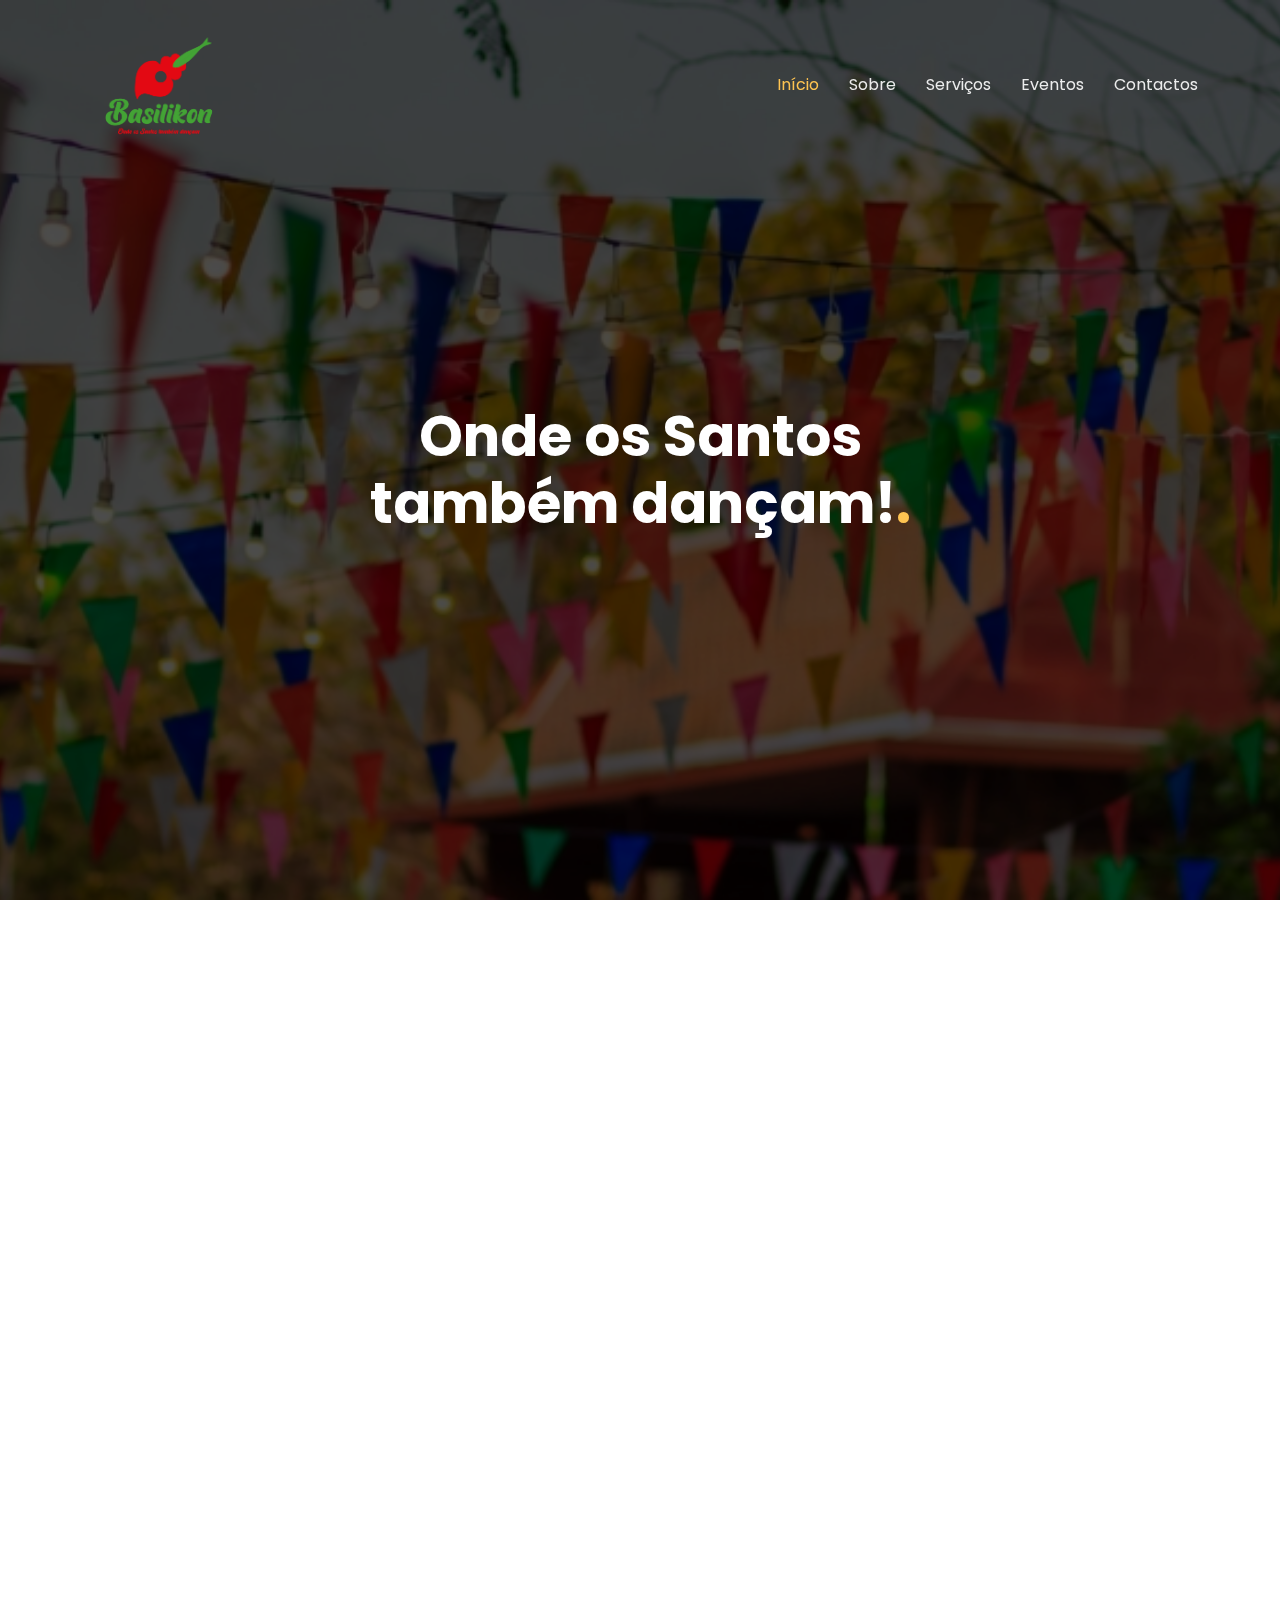
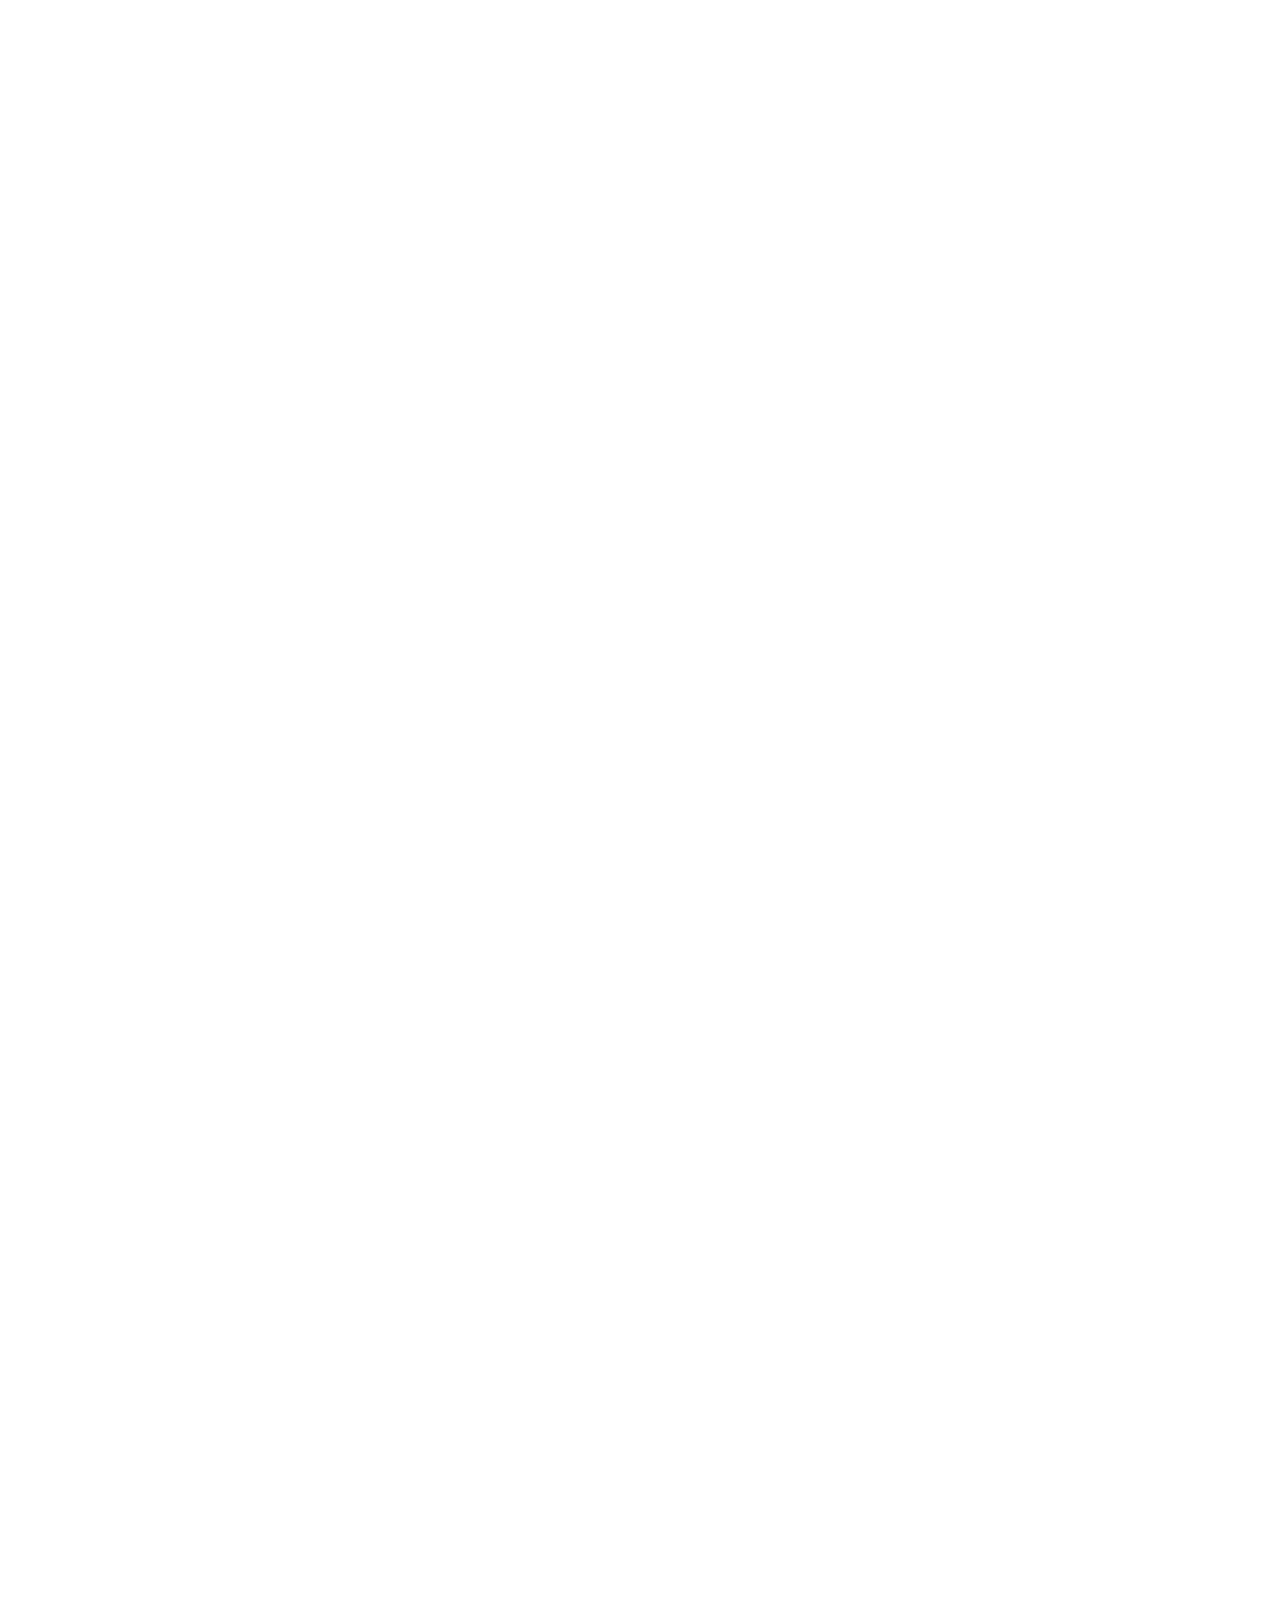
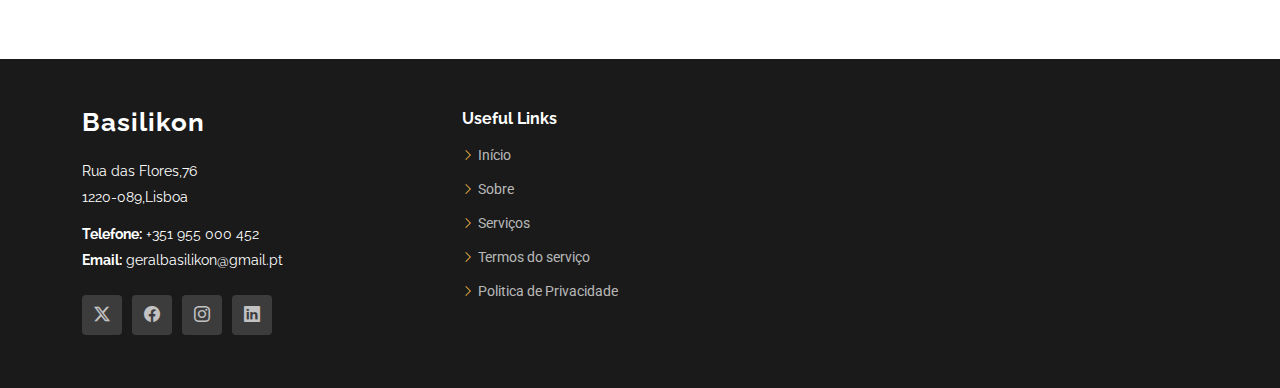
<file: index.html>
<!DOCTYPE html>
<html lang="en">

<head>
  <meta charset="utf-8">
  <meta content="width=device-width, initial-scale=1.0" name="viewport">
  <title>Index - Gp Bootstrap Template</title>
  <meta content="" name="description">
  <meta content="" name="keywords">

  <!-- Favicons -->
  <link href="assets/img/favicon.png" rel="icon">
  <link href="assets/img/apple-touch-icon.png" rel="apple-touch-icon">

  <!-- Fonts -->
  <link href="https://fonts.googleapis.com" rel="preconnect">
  <link href="https://fonts.gstatic.com" rel="preconnect" crossorigin>
  <link href="https://fonts.googleapis.com/css2?family=Roboto:ital,wght@0,100;0,300;0,400;0,500;0,700;0,900;1,100;1,300;1,400;1,500;1,700;1,900&family=Poppins:ital,wght@0,100;0,200;0,300;0,400;0,500;0,600;0,700;0,800;0,900;1,100;1,200;1,300;1,400;1,500;1,600;1,700;1,800;1,900&family=Raleway:ital,wght@0,100;0,200;0,300;0,400;0,500;0,600;0,700;0,800;0,900;1,100;1,200;1,300;1,400;1,500;1,600;1,700;1,800;1,900&display=swap" rel="stylesheet">

  <!-- Vendor CSS Files -->
  <link href="assets/vendor/bootstrap/css/bootstrap.min.css" rel="stylesheet">
  <link href="assets/vendor/bootstrap-icons/bootstrap-icons.css" rel="stylesheet">
  <link href="assets/vendor/aos/aos.css" rel="stylesheet">
  <link href="assets/vendor/swiper/swiper-bundle.min.css" rel="stylesheet">
  <link href="assets/vendor/glightbox/css/glightbox.min.css" rel="stylesheet">

  <!-- Main CSS File -->
  <link href="assets/css/main.css" rel="stylesheet">

  <!-- =======================================================
  * Template Name: Gp
  * Template URL: https://bootstrapmade.com/gp-free-multipurpose-html-bootstrap-template/
  * Updated: Jun 02 2024 with Bootstrap v5.3.3
  * Author: BootstrapMade.com
  * License: https://bootstrapmade.com/license/
  ======================================================== -->
</head>

<body class="index-page">

  <header id="header" class="header d-flex align-items-center fixed-top">
    <div class="container-fluid container-xl position-relative d-flex align-items-center justify-content-between">

      <a href="index.html" class="logo d-flex align-items-center me-auto me-lg-0">
        <!-- Uncomment the line below if you also wish to use an image logo -->
        <!-- <img src="assets/img/logo.png" alt=""> -->
        <img src="assets/img/logobasi.png">
      </a>

      <nav id="navmenu" class="navmenu">
        <ul>
          <li><a href="#hero" class="">Início<br></a></li>
          <li><a href="#about">Sobre</a></li>
          <li><a href="#services">Serviços</a></li>
          <li><a href="#events">Eventos</a></li>
          <li><a href="#contact">Contactos</a></li>
        </ul>
        <i class="mobile-nav-toggle d-xl-none bi bi-list"></i>
      </nav>

      

    </div>
  </header>

  <main class="main">

    <!-- Hero Section -->
    <section id="hero" class="hero section">

      <img src="assets/img/imageminicio.jpg" alt="" data-aos="fade-in">

      <div class="container">

        <div class="row justify-content-center text-center" data-aos="fade-up" data-aos-delay="100">
          <div class="col-xl-6 col-lg-8">
            <h2>Onde os Santos também dançam!<span>.</span></h2>
          </div>
        </div>

    

    </section><!-- /Hero Section -->

    <!-- About Section -->
    <section id="about" class="about section">

      <div class="container" data-aos="fade-up" data-aos-delay="100">

        <div class="row gy-4">
          <div class="col-lg-6 order-1 order-lg-2">
            <img style="width: 500px !important" src="assets/img/populares.jpg" alt="">
          </div>
          <div class="col-lg-6 order-2 order-lg-1 content">
            <h3>Sobre Basilikon</h3>
            <p class="fst-italic">
             Bem-vindo à Basilikon, a sua parceira ideal para celebrar os Santos Populares com alegria, tradição e autenticidade. Somos uma empresa dedicada à organização e realização de eventos que capturam a essência e o espírito vibrante das festas populares que enchem de vida as ruas e praças de Portugal.
            </p>
            <ul>
              <li><i class="bi bi-check2-all"></i> <span>Profissionais Experientes</span></li>
              <li><i class="bi bi-check2-all"></i> <span>Especialistas em Eventos</span></li>
              <li><i class="bi bi-check2-all"></i> <span>Amantes da Tradição</span></li>
            </ul>
            <p>
              Aqui na Basilikon, celebramos as tradições com paixão e compromisso. Venha viver a magia dos Santos Populares connosco!
            </p>
          </div>
        </div>

      </div>

    </section><!-- /About Section -->
          </div>
        </div>

      </div>

    </section><!-- /Features Section -->

    <!-- Services Section -->
    <section id="services" class="services section">

      <!-- Section Title -->
      <div class="container section-title" data-aos="fade-up">
        <h2>Serviços</h2>
        <p>ver os nossos serviços</p>
      </div><!-- End Section Title -->

      <div class="container">

        <div class="row gy-4">

          <div class="col-lg-4 col-md-6" data-aos="fade-up" data-aos-delay="100">
            <div class="service-item position-relative">
              <div class="icon">
                <img style="width: 140px !important" src="assets/img/dance.png" alt="">
              </div>
              <a href="service-details.html" class="stretched-link">
                <h3>Marcha</h3>
              </a>
              <p>Marcha
Desfile Temático: Participe de um desfile encantador, organizado com a participação dos alunos da EPCI.
Trajes Especiais: Os participantes estarão vestidos conforme temas específicos, garantindo uma apresentação harmoniosa e festiva que celebra a diversidade e a criatividade.</p>
            </div>
          </div><!-- End Service Item -->

          <div class="col-lg-4 col-md-6" data-aos="fade-up" data-aos-delay="200">
            <div class="service-item position-relative">
              <div class="icon">
                <img style="width: 100px !important" src="assets/img/sound.png" alt="">
              </div>
              <a href="service-details.html" class="stretched-link">
                <h3>Música</h3>
              </a>
              <p>Programação Musical: A festa será animada por um DJ no pátio principal, garantindo uma trilha sonora envolvente.
Seleção Variada: A música será cuidadosamente escolhida para refletir o tema dos santos populares, incentivando a dança e promovendo a interação social entre os participantes.</p>
            </div>
          </div><!-- End Service Item -->

          <div class="col-lg-4 col-md-6" data-aos="fade-up" data-aos-delay="300">
            <div class="service-item position-relative">
              <div class="icon">
                <img style="width: 90px !important" src="assets/img/food.png" alt="">
              </div>
              <a href="service-details.html" class="stretched-link">
                <h3>Alimentação</h3>
              </a>
              <p>Diversidade de Opções: Desfrute de uma ampla variedade de alimentos e bebidas oferecidos em salas temáticas.
Experiência Gastronômica: Cada sala será decorada e ambientada com um tema específico, proporcionando uma experiência gastronômica única e rica em sabores</p>
            </div>
          </div><!-- End Service Item -->

    </section><!-- /Services Section -->

          <!-- Events Section -->
    <section id="events" class="events section">

      <div class="container" data-aos="fade-up" data-aos-delay="100">

        <div class="row gy-4">
          <div class="col-lg-6 order-1 order-lg-2">
            <img style="width: 300px !important" src="assets/img/eventosite.jpg" alt="">
          </div>
          <div class="col-lg-6 order-2 order-lg-1 content">
            <h3>Eventos a decorrer</h3>
            <p class="fst-italic">
Evento organizado pela Basilikón em parceria com a Escola Profissional de Comunicação e Imagem.
O evento será dividido em várias áreas temáticas, cada uma dedicada a diferentes tipos de
comida e bebida, e contará com várias atividades, incluindo música ao vivo e uma marcha. 
              Os alunos da EPCI poderão inscrever-se na app Basilikon para participar nas marchas!
              
            O evento vai decorrer dia 11 e 12 de junho na EPCI. 
              Contamos contigo! 
            </p>
          
          </div>
        </div>

      </div>

    </section><!-- /events Section -->
          </div>
        </div>

      </div>

    </section><!-- /Features Section -->

   <!-- Contact Section -->
    <section id="contact" class="contact section">

      <!-- Section Title -->
      <div class="container section-title" data-aos="fade-up">
        <h2>Contacto</h2>
        <p>Contacte-nos</p>
      </div><!-- End Section Title -->

      <div class="container" data-aos="fade-up" data-aos-delay="100">

        <div class="row gy-4">

          <div class="col-lg-4">
            <div class="info-item d-flex" data-aos="fade-up" data-aos-delay="300">
              <i class="bi bi-geo-alt flex-shrink-0"></i>
              <div>
                <h3>Morada</h3>
                <p>Rua das Flores,76
1220-089,Lisboa</p>
              </div>
            </div><!-- End Info Item -->

            <div class="info-item d-flex" data-aos="fade-up" data-aos-delay="400">
              <i class="bi bi-telephone flex-shrink-0"></i>
              <div>
                <h3>Contacto</h3>
                <p>+351 955 000 452</p>
              </div>
            </div><!-- End Info Item -->

            <div class="info-item d-flex" data-aos="fade-up" data-aos-delay="500">
              <i class="bi bi-envelope flex-shrink-0"></i>
              <div>
                <h3>Email</h3>
                <p>geralbasilikon@gmail.pt</p>
              </div>
            </div><!-- End Info Item -->

          </div>

          <div class="col-lg-8">
            <form action="forms/contact.php" method="post" class="php-email-form" data-aos="fade-up" data-aos-delay="200">
              <div class="row gy-4">

                <div class="col-md-6">
                  <input type="text" name="name" class="form-control" placeholder="Nome" required="">
                </div>

                <div class="col-md-6 ">
                  <input type="email" class="form-control" name="email" placeholder="Email" required="">
                </div>

                <div class="col-md-12">
                  <input type="text" class="form-control" name="subject" placeholder="Assunto" required="">
                </div>

                <div class="col-md-12">
                  <textarea class="form-control" name="message" rows="6" placeholder="Mensagem" required=""></textarea>
                </div>

                <div class="col-md-12 text-center">
                  <div class="loading">Loading</div>
                  <div class="error-message"></div>
                  <div class="sent-message">A tua mensagem foi enviada. Obrigado!</div>

                  <button type="submit">Enviar mensagem</button>
                </div>

              </div>
            </form>
          </div><!-- End Contact Form -->

        </div>

      </div>

    </section><!-- /Contact Section -->

  </main>

  <footer id="footer" class="footer">

    <div class="footer-top">
      <div class="container">
        <div class="row gy-4">
          <div class="col-lg-4 col-md-6 footer-about">
            <a href="index.html" class="logo d-flex align-items-center">
              <span class="sitename">Basilikon</span>
            </a>
            <div class="footer-contact pt-3">
              <p>Rua das Flores,76</p>
              <p>1220-089,Lisboa</p>
              <p class="mt-3"><strong>Telefone:</strong> <span>+351 955 000 452</span></p>
              <p><strong>Email:</strong> <span>geralbasilikon@gmail.pt</span></p>
            </div>
            <div class="social-links d-flex mt-4">
              <a href=""><i class="bi bi-twitter-x"></i></a>
              <a href=""><i class="bi bi-facebook"></i></a>
              <a href=""><i class="bi bi-instagram"></i></a>
              <a href=""><i class="bi bi-linkedin"></i></a>
            </div>
          </div>

          <div class="col-lg-2 col-md-3 footer-links">
            <h4>Useful Links</h4>
            <ul>
              <li><i class="bi bi-chevron-right"></i> <a href="#"> Início</a></li>
              <li><i class="bi bi-chevron-right"></i> <a href="#"> Sobre</a></li>
              <li><i class="bi bi-chevron-right"></i> <a href="#"> Serviços</a></li>
              <li><i class="bi bi-chevron-right"></i> <a href="#"> Termos do serviço</a></li>
              <li><i class="bi bi-chevron-right"></i> <a href="#"> Politica de Privacidade</a></li>
            </ul>
          </div>

        </div>
      </div>
    </div>

  </footer>

  <!-- Scroll Top -->
  <a href="#" id="scroll-top" class="scroll-top d-flex align-items-center justify-content-center"><i class="bi bi-arrow-up-short"></i></a>

  <!-- Preloader -->
  <div id="preloader"></div>

  <!-- Vendor JS Files -->
  <script src="assets/vendor/bootstrap/js/bootstrap.bundle.min.js"></script>
  <script src="assets/vendor/php-email-form/validate.js"></script>
  <script src="assets/vendor/aos/aos.js"></script>
  <script src="assets/vendor/swiper/swiper-bundle.min.js"></script>
  <script src="assets/vendor/glightbox/js/glightbox.min.js"></script>
  <script src="assets/vendor/imagesloaded/imagesloaded.pkgd.min.js"></script>
  <script src="assets/vendor/isotope-layout/isotope.pkgd.min.js"></script>
  <script src="assets/vendor/purecounter/purecounter_vanilla.js"></script>

  <!-- Main JS File -->
  <script src="assets/js/main.js"></script>

</body>

</html>
</file>
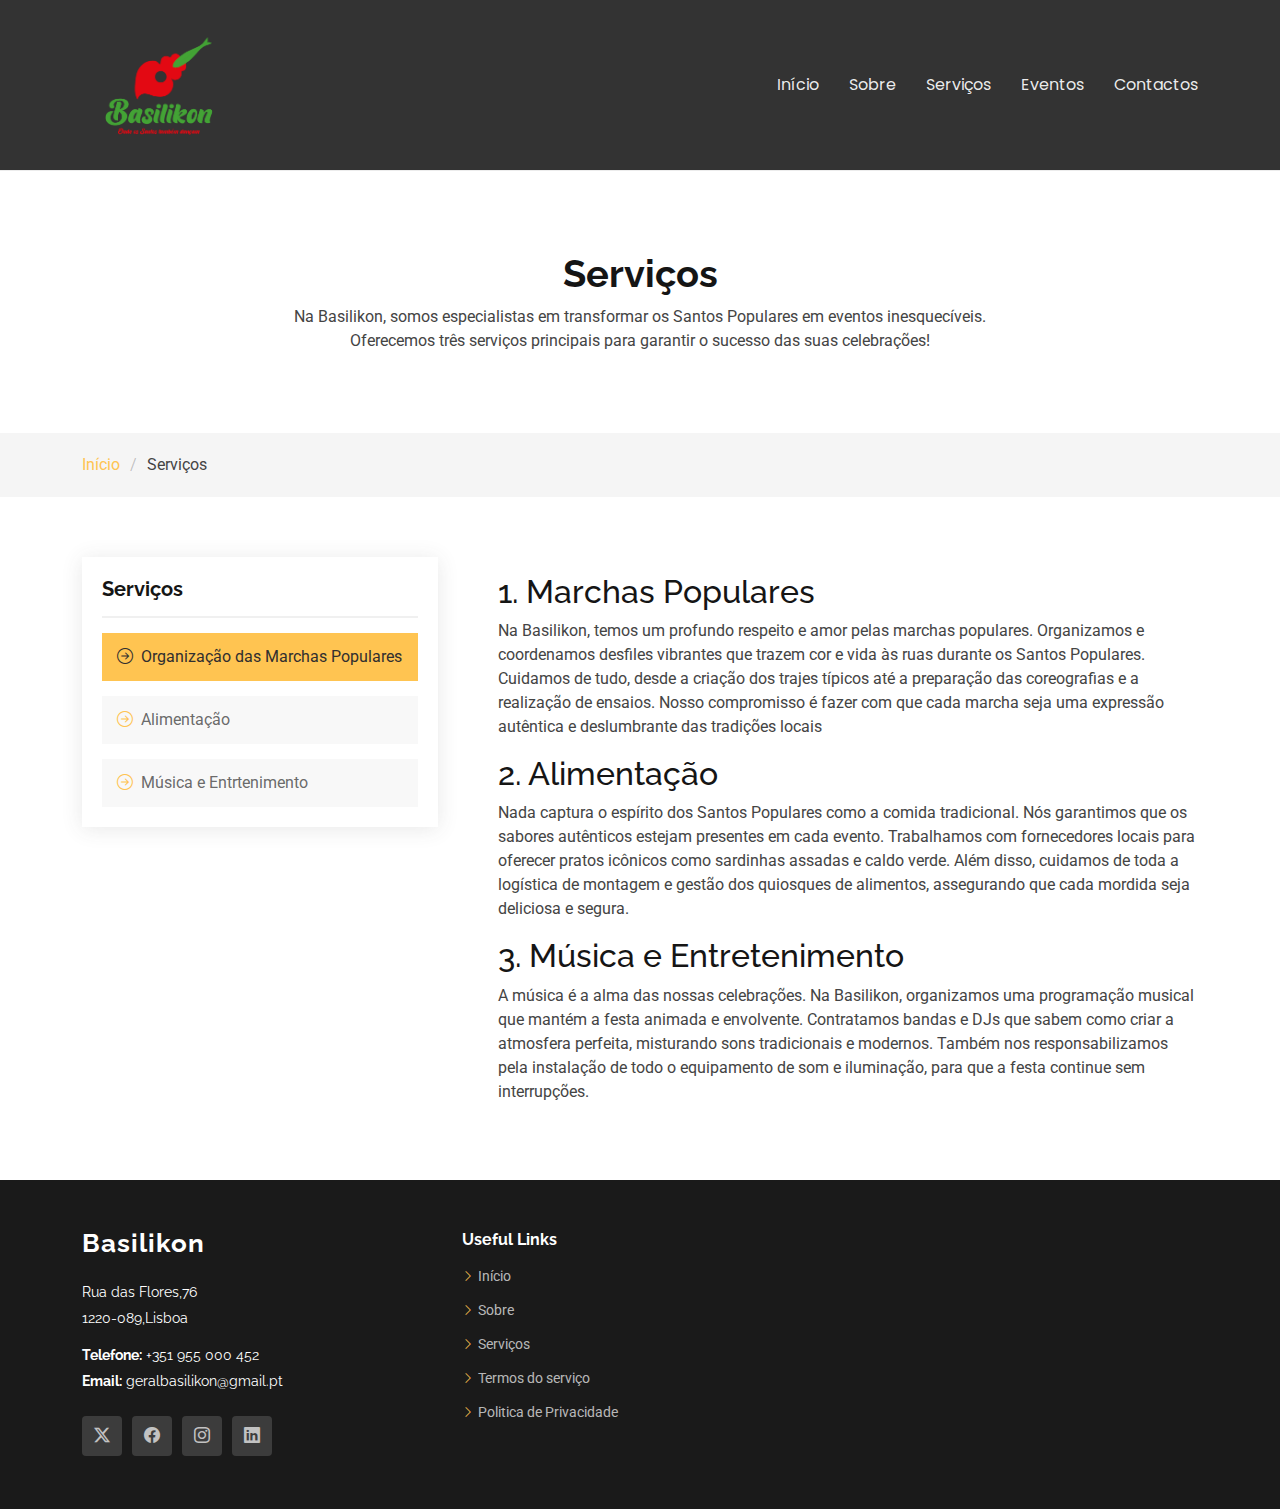
<file: service-details.html>
<!DOCTYPE html>
<html lang="en">

<head>
  <meta charset="utf-8">
  <meta content="width=device-width, initial-scale=1.0" name="viewport">
  <title>Service Details - Gp Bootstrap Template</title>
  <meta content="" name="description">
  <meta content="" name="keywords">

  <!-- Favicons -->
  <link href="assets/img/favicon.png" rel="icon">
  <link href="assets/img/apple-touch-icon.png" rel="apple-touch-icon">

  <!-- Fonts -->
  <link href="https://fonts.googleapis.com" rel="preconnect">
  <link href="https://fonts.gstatic.com" rel="preconnect" crossorigin>
  <link href="https://fonts.googleapis.com/css2?family=Roboto:ital,wght@0,100;0,300;0,400;0,500;0,700;0,900;1,100;1,300;1,400;1,500;1,700;1,900&family=Poppins:ital,wght@0,100;0,200;0,300;0,400;0,500;0,600;0,700;0,800;0,900;1,100;1,200;1,300;1,400;1,500;1,600;1,700;1,800;1,900&family=Raleway:ital,wght@0,100;0,200;0,300;0,400;0,500;0,600;0,700;0,800;0,900;1,100;1,200;1,300;1,400;1,500;1,600;1,700;1,800;1,900&display=swap" rel="stylesheet">

  <!-- Vendor CSS Files -->
  <link href="assets/vendor/bootstrap/css/bootstrap.min.css" rel="stylesheet">
  <link href="assets/vendor/bootstrap-icons/bootstrap-icons.css" rel="stylesheet">
  <link href="assets/vendor/aos/aos.css" rel="stylesheet">
  <link href="assets/vendor/swiper/swiper-bundle.min.css" rel="stylesheet">
  <link href="assets/vendor/glightbox/css/glightbox.min.css" rel="stylesheet">

  <!-- Main CSS File -->
  <link href="assets/css/main.css" rel="stylesheet">

  <!-- =======================================================
  * Template Name: Gp
  * Template URL: https://bootstrapmade.com/gp-free-multipurpose-html-bootstrap-template/
  * Updated: Jun 02 2024 with Bootstrap v5.3.3
  * Author: BootstrapMade.com
  * License: https://bootstrapmade.com/license/
  ======================================================== -->
</head>

<body class="service-details-page">

  <header id="header" class="header d-flex align-items-center position-relative">
    <div class="container-fluid container-xl position-relative d-flex align-items-center justify-content-between">

      <a href="index.html" class="logo d-flex align-items-center me-auto me-lg-0">
        <!-- Uncomment the line below if you also wish to use an image logo -->
        <!-- <img src="assets/img/logo.png" alt=""> -->
        <img src="assets/img/logobasi.png">
      </a>

      <nav id="navmenu" class="navmenu">
        <ul>
          <li><a href="index.html#hero">Início<br></a></li>
          <li><a href="index.html#about">Sobre</a></li>
          <li><a href="index.html#services">Serviços</a></li>
	  <li><a href="index.html#events">Eventos</a></li>
          <li><a href="index.html#contact">Contactos</a></li>
        </ul>
        <i class="mobile-nav-toggle d-xl-none bi bi-list"></i>
      </nav>

  

    </div>
  </header>

  <main class="main">

    <!-- Page Title -->
    <div class="page-title" data-aos="fade">
      <div class="heading">
        <div class="container">
          <div class="row d-flex justify-content-center text-center">
            <div class="col-lg-8">
              <h1>Serviços</h1>
              <p class="mb-0">Na Basilikon, somos especialistas em transformar os Santos Populares em eventos inesquecíveis. Oferecemos três serviços principais para garantir o sucesso das suas celebrações!</p>
            </div>
          </div>
        </div>
      </div>
      <nav class="breadcrumbs">
        <div class="container">
          <ol>
            <li><a href="index.html">Início</a></li>
            <li class="current">Serviços</li>
          </ol>
        </div>
      </nav>
    </div><!-- End Page Title -->

    <!-- Service Details Section -->
    <section id="service-details" class="service-details section">

      <div class="container">

        <div class="row gy-5">

          <div class="col-lg-4" data-aos="fade-up" data-aos-delay="100">

            <div class="service-box">
              <h4>Serviços</h4>
              <div class="services-list">
                <a href="#" class="active"><i class="bi bi-arrow-right-circle"></i><span>Organização das Marchas Populares</span></a>
                <a href="#"><i class="bi bi-arrow-right-circle"></i><span>Alimentação</span></a>
                <a href="#"><i class="bi bi-arrow-right-circle"></i><span>Música e Entrtenimento</span></a>
              </div>
            </div><!-- End Services List -->

          </div>

          <div class="col-lg-8 ps-lg-5" data-aos="fade-up" data-aos-delay="200">
            
            <p>
              <h2> 1. Marchas Populares</h2>
Na Basilikon, temos um profundo respeito e amor pelas marchas populares. Organizamos e coordenamos desfiles vibrantes que trazem cor e vida às ruas durante os Santos Populares. Cuidamos de tudo, desde a criação dos trajes típicos até a preparação das coreografias e a realização de ensaios. Nosso compromisso é fazer com que cada marcha seja uma expressão autêntica e deslumbrante das tradições locais</p>

<p> <h2>2. Alimentação</h2>
Nada captura o espírito dos Santos Populares como a comida tradicional. Nós garantimos que os sabores autênticos estejam presentes em cada evento. Trabalhamos com fornecedores locais para oferecer pratos icônicos como sardinhas assadas e caldo verde. Além disso, cuidamos de toda a logística de montagem e gestão dos quiosques de alimentos, assegurando que cada mordida seja deliciosa e segura.</p>

<p> <h2>3. Música e Entretenimento</h2>
A música é a alma das nossas celebrações. Na Basilikon, organizamos uma programação musical que mantém a festa animada e envolvente. Contratamos bandas e DJs que sabem como criar a atmosfera perfeita, misturando sons tradicionais e modernos. Também nos responsabilizamos pela instalação de todo o equipamento de som e iluminação, para que a festa continue sem interrupções.
		  </p>

        </div>

      </div>

    </section><!-- /Service Details Section -->

  </main>

  <footer id="footer" class="footer">

    <div class="footer-top">
      <div class="container">
        <div class="row gy-4">
          <div class="col-lg-4 col-md-6 footer-about">
            <a href="index.html" class="logo d-flex align-items-center">
              <span class="sitename">Basilikon</span>
            </a>
            <div class="footer-contact pt-3">
              <p>Rua das Flores,76</p>
              <p>1220-089,Lisboa</p>
              <p class="mt-3"><strong>Telefone:</strong> <span>+351 955 000 452</span></p>
              <p><strong>Email:</strong> <span>geralbasilikon@gmail.pt</span></p>
            </div>
            <div class="social-links d-flex mt-4">
              <a href=""><i class="bi bi-twitter-x"></i></a>
              <a href=""><i class="bi bi-facebook"></i></a>
              <a href=""><i class="bi bi-instagram"></i></a>
              <a href=""><i class="bi bi-linkedin"></i></a>
            </div>
          </div>

          <div class="col-lg-2 col-md-3 footer-links">
            <h4>Useful Links</h4>
            <ul>
              <li><i class="bi bi-chevron-right"></i> <a href="index.html#home"> Início</a></li>
              <li><i class="bi bi-chevron-right"></i> <a href="index.html#about"> Sobre</a></li>
              <li><i class="bi bi-chevron-right"></i> <a href="index.html#services"> Serviços</a></li>
              <li><i class="bi bi-chevron-right"></i> <a href="#"> Termos do serviço</a></li>
              <li><i class="bi bi-chevron-right"></i> <a href="#"> Politica de Privacidade</a></li>
            </ul>
          </div>


  </footer>

  <!-- Scroll Top -->
  <a href="#" id="scroll-top" class="scroll-top d-flex align-items-center justify-content-center"><i class="bi bi-arrow-up-short"></i></a>

  <!-- Preloader -->
  <div id="preloader"></div>

  <!-- Vendor JS Files -->
  <script src="assets/vendor/bootstrap/js/bootstrap.bundle.min.js"></script>
  <script src="assets/vendor/php-email-form/validate.js"></script>
  <script src="assets/vendor/aos/aos.js"></script>
  <script src="assets/vendor/swiper/swiper-bundle.min.js"></script>
  <script src="assets/vendor/glightbox/js/glightbox.min.js"></script>
  <script src="assets/vendor/imagesloaded/imagesloaded.pkgd.min.js"></script>
  <script src="assets/vendor/isotope-layout/isotope.pkgd.min.js"></script>
  <script src="assets/vendor/purecounter/purecounter_vanilla.js"></script>

  <!-- Main JS File -->
  <script src="assets/js/main.js"></script>

</body>

</html>
</file>
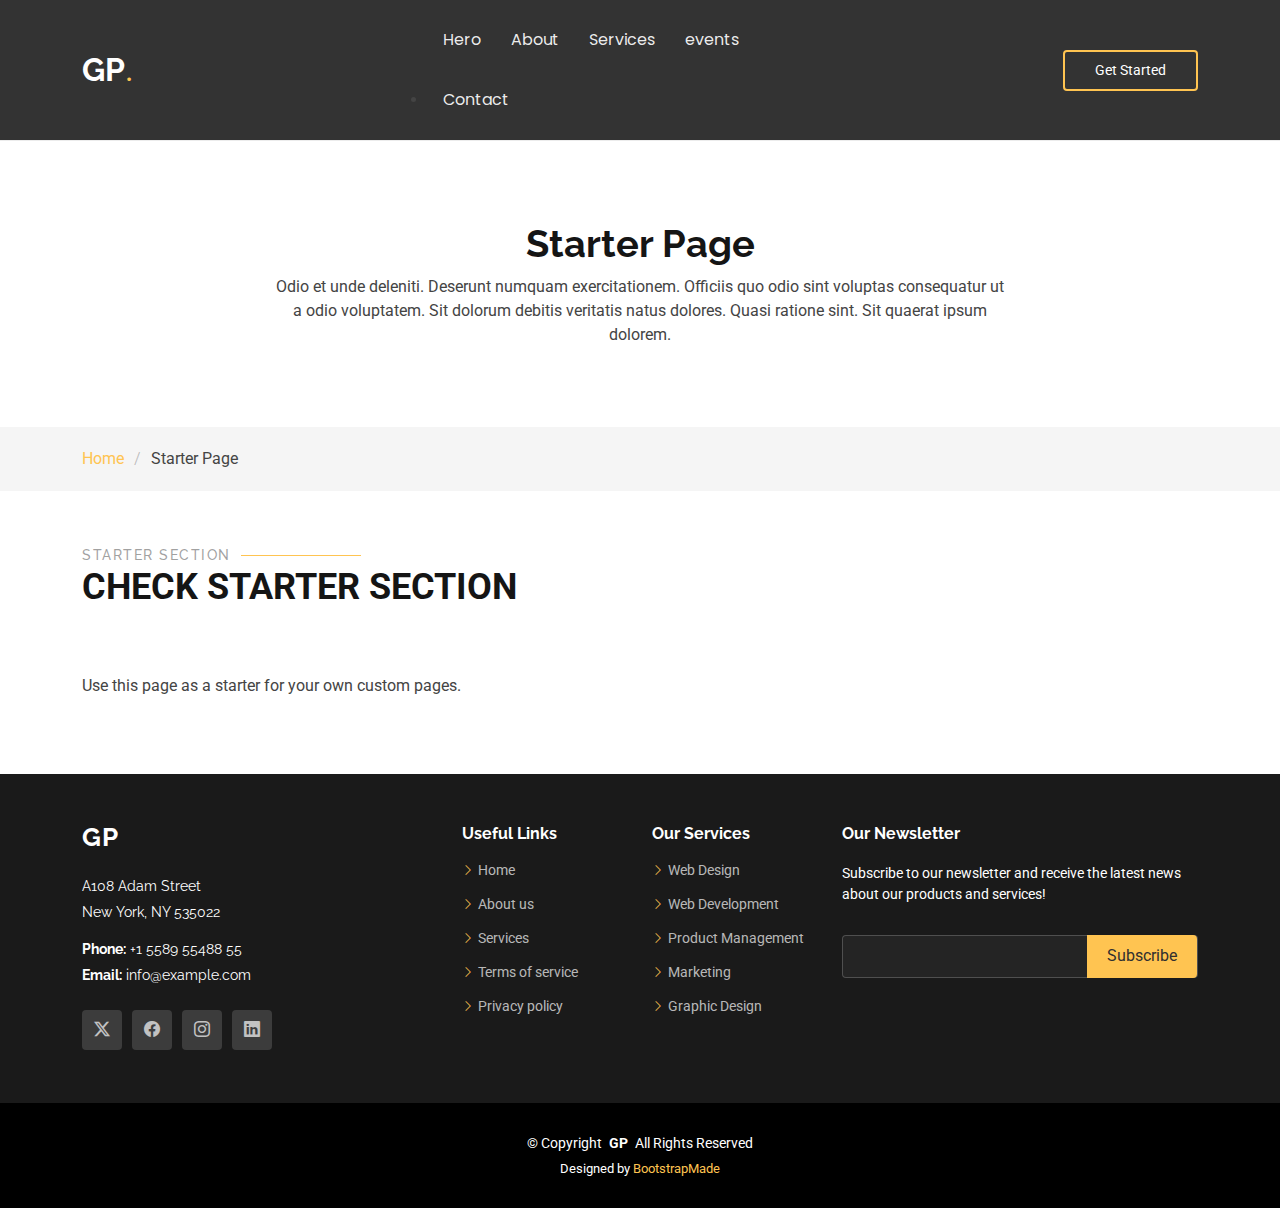
<file: starter-page.html>
<!DOCTYPE html>
<html lang="en">

<head>
  <meta charset="utf-8">
  <meta content="width=device-width, initial-scale=1.0" name="viewport">
  <title>Starter Page - Gp Bootstrap Template</title>
  <meta content="" name="description">
  <meta content="" name="keywords">

  <!-- Favicons -->
  <link href="assets/img/favicon.png" rel="icon">
  <link href="assets/img/apple-touch-icon.png" rel="apple-touch-icon">

  <!-- Fonts -->
  <link href="https://fonts.googleapis.com" rel="preconnect">
  <link href="https://fonts.gstatic.com" rel="preconnect" crossorigin>
  <link href="https://fonts.googleapis.com/css2?family=Roboto:ital,wght@0,100;0,300;0,400;0,500;0,700;0,900;1,100;1,300;1,400;1,500;1,700;1,900&family=Poppins:ital,wght@0,100;0,200;0,300;0,400;0,500;0,600;0,700;0,800;0,900;1,100;1,200;1,300;1,400;1,500;1,600;1,700;1,800;1,900&family=Raleway:ital,wght@0,100;0,200;0,300;0,400;0,500;0,600;0,700;0,800;0,900;1,100;1,200;1,300;1,400;1,500;1,600;1,700;1,800;1,900&display=swap" rel="stylesheet">

  <!-- Vendor CSS Files -->
  <link href="assets/vendor/bootstrap/css/bootstrap.min.css" rel="stylesheet">
  <link href="assets/vendor/bootstrap-icons/bootstrap-icons.css" rel="stylesheet">
  <link href="assets/vendor/aos/aos.css" rel="stylesheet">
  <link href="assets/vendor/swiper/swiper-bundle.min.css" rel="stylesheet">
  <link href="assets/vendor/glightbox/css/glightbox.min.css" rel="stylesheet">

  <!-- Main CSS File -->
  <link href="assets/css/main.css" rel="stylesheet">

  <!-- =======================================================
  * Template Name: Gp
  * Template URL: https://bootstrapmade.com/gp-free-multipurpose-html-bootstrap-template/
  * Updated: Jun 02 2024 with Bootstrap v5.3.3
  * Author: BootstrapMade.com
  * License: https://bootstrapmade.com/license/
  ======================================================== -->
</head>

<body class="starter-page-page">

  <header id="header" class="header d-flex align-items-center position-relative">
    <div class="container-fluid container-xl position-relative d-flex align-items-center justify-content-between">

      <a href="index.html" class="logo d-flex align-items-center me-auto me-lg-0">
        <!-- Uncomment the line below if you also wish to use an image logo -->
        <!-- <img src="assets/img/logo.png" alt=""> -->
        <h1 class="sitename">GP</h1>
        <span>.</span>
      </a>

      <nav id="navmenu" class="navmenu">
        <ul>
          <li><a href="#hero" class="">Hero<br></a></li>
          <li><a href="#about">About</a></li>
          <li><a href="#services">Services</a></li>
          <li><a href="#events">events</a></li>
            </ul>
          </li>
          <li><a href="#contact">Contact</a></li>
        </ul>
        <i class="mobile-nav-toggle d-xl-none bi bi-list"></i>
      </nav>

      <a class="btn-getstarted" href="index.html#about">Get Started</a>

    </div>
  </header>

  <main class="main">

    <!-- Page Title -->
    <div class="page-title" data-aos="fade">
      <div class="heading">
        <div class="container">
          <div class="row d-flex justify-content-center text-center">
            <div class="col-lg-8">
              <h1>Starter Page</h1>
              <p class="mb-0">Odio et unde deleniti. Deserunt numquam exercitationem. Officiis quo odio sint voluptas consequatur ut a odio voluptatem. Sit dolorum debitis veritatis natus dolores. Quasi ratione sint. Sit quaerat ipsum dolorem.</p>
            </div>
          </div>
        </div>
      </div>
      <nav class="breadcrumbs">
        <div class="container">
          <ol>
            <li><a href="index.html">Home</a></li>
            <li class="current">Starter Page</li>
          </ol>
        </div>
      </nav>
    </div><!-- End Page Title -->

    <!-- Starter Section Section -->
    <section id="starter-section" class="starter-section section">

      <!-- Section Title -->
      <div class="container section-title" data-aos="fade-up">
        <h2>Starter Section</h2>
        <p>Check Starter Section<br></p>
      </div><!-- End Section Title -->

      <div class="container" data-aos="fade-up">
        <p>Use this page as a starter for your own custom pages.</p>
      </div>

    </section><!-- /Starter Section Section -->

  </main>

  <footer id="footer" class="footer">

    <div class="footer-top">
      <div class="container">
        <div class="row gy-4">
          <div class="col-lg-4 col-md-6 footer-about">
            <a href="index.html" class="logo d-flex align-items-center">
              <span class="sitename">GP</span>
            </a>
            <div class="footer-contact pt-3">
              <p>A108 Adam Street</p>
              <p>New York, NY 535022</p>
              <p class="mt-3"><strong>Phone:</strong> <span>+1 5589 55488 55</span></p>
              <p><strong>Email:</strong> <span>info@example.com</span></p>
            </div>
            <div class="social-links d-flex mt-4">
              <a href=""><i class="bi bi-twitter-x"></i></a>
              <a href=""><i class="bi bi-facebook"></i></a>
              <a href=""><i class="bi bi-instagram"></i></a>
              <a href=""><i class="bi bi-linkedin"></i></a>
            </div>
          </div>

          <div class="col-lg-2 col-md-3 footer-links">
            <h4>Useful Links</h4>
            <ul>
              <li><i class="bi bi-chevron-right"></i> <a href="#"> Home</a></li>
              <li><i class="bi bi-chevron-right"></i> <a href="#"> About us</a></li>
              <li><i class="bi bi-chevron-right"></i> <a href="#"> Services</a></li>
              <li><i class="bi bi-chevron-right"></i> <a href="#"> Terms of service</a></li>
              <li><i class="bi bi-chevron-right"></i> <a href="#"> Privacy policy</a></li>
            </ul>
          </div>

          <div class="col-lg-2 col-md-3 footer-links">
            <h4>Our Services</h4>
            <ul>
              <li><i class="bi bi-chevron-right"></i> <a href="#"> Web Design</a></li>
              <li><i class="bi bi-chevron-right"></i> <a href="#"> Web Development</a></li>
              <li><i class="bi bi-chevron-right"></i> <a href="#"> Product Management</a></li>
              <li><i class="bi bi-chevron-right"></i> <a href="#"> Marketing</a></li>
              <li><i class="bi bi-chevron-right"></i> <a href="#"> Graphic Design</a></li>
            </ul>
          </div>

          <div class="col-lg-4 col-md-12 footer-newsletter">
            <h4>Our Newsletter</h4>
            <p>Subscribe to our newsletter and receive the latest news about our products and services!</p>
            <form action="forms/newsletter.php" method="post" class="php-email-form">
              <div class="newsletter-form"><input type="email" name="email"><input type="submit" value="Subscribe"></div>
              <div class="loading">Loading</div>
              <div class="error-message"></div>
              <div class="sent-message">Your subscription request has been sent. Thank you!</div>
            </form>
          </div>

        </div>
      </div>
    </div>

    <div class="copyright">
      <div class="container text-center">
        <p>© <span>Copyright</span> <strong class="px-1 sitename">GP</strong> <span>All Rights Reserved</span></p>
        <div class="credits">
          <!-- All the links in the footer should remain intact. -->
          <!-- You can delete the links only if you've purchased the pro version. -->
          <!-- Licensing information: https://bootstrapmade.com/license/ -->
          <!-- Purchase the pro version with working PHP/AJAX contact form: [buy-url] -->
          Designed by <a href="https://bootstrapmade.com/">BootstrapMade</a>
        </div>
      </div>
    </div>

  </footer>

  <!-- Scroll Top -->
  <a href="#" id="scroll-top" class="scroll-top d-flex align-items-center justify-content-center"><i class="bi bi-arrow-up-short"></i></a>

  <!-- Preloader -->
  <div id="preloader"></div>

  <!-- Vendor JS Files -->
  <script src="assets/vendor/bootstrap/js/bootstrap.bundle.min.js"></script>
  <script src="assets/vendor/php-email-form/validate.js"></script>
  <script src="assets/vendor/aos/aos.js"></script>
  <script src="assets/vendor/swiper/swiper-bundle.min.js"></script>
  <script src="assets/vendor/glightbox/js/glightbox.min.js"></script>
  <script src="assets/vendor/imagesloaded/imagesloaded.pkgd.min.js"></script>
  <script src="assets/vendor/isotope-layout/isotope.pkgd.min.js"></script>
  <script src="assets/vendor/purecounter/purecounter_vanilla.js"></script>

  <!-- Main JS File -->
  <script src="assets/js/main.js"></script>

</body>

</html>
</file>
<file: assets/css/main.css>
/**
* Template Name: Gp
* Template URL: https://bootstrapmade.com/gp-free-multipurpose-html-bootstrap-template/
* Updated: Jun 02 2024 with Bootstrap v5.3.3
* Author: BootstrapMade.com
* License: https://bootstrapmade.com/license/
*/

/*--------------------------------------------------------------
# Font & Color Variables
# Help: https://bootstrapmade.com/color-system/
--------------------------------------------------------------*/
/* Fonts */
:root {
  --default-font: "Roboto", system-ui, -apple-system, "Segoe UI", Roboto, "Helvetica Neue", Arial, "Noto Sans", "Liberation Sans", sans-serif, "Apple Color Emoji", "Segoe UI Emoji", "Segoe UI Symbol", "Noto Color Emoji";
  --heading-font: "Raleway", sans-serif;
  --nav-font: "Poppins", sans-serif;
}

/* Global Colors */
:root {
  /* Background Color - This color is applied to the background of the entire website as well as individual sections. */
  --background-color: #ffffff;

  /* Default Color - This is the default color used for the majority of the text content. */
  --default-color: #444444;

  /* Heading Color - This color is used for titles, headings and secondary elements. */
  --heading-color: #151515;

  /* Accent Color - This is the main accent color that represents your brand on the website. It's used for buttons, links, and other elements that need to stand out. */
  --accent-color: #ffc451;

  /* Contrast Color - This is a color used for text when the background color is one of the heading, accent, or default colors. Its purpose is to ensure proper contrast and readability when placed over these more dominant colors. */
  --contrast-color: #312f2f;
}

/* Nav Menu Colors */
:root {
  /* Nav Color - This is the default color of the main navmenu links. */
  --nav-color: rgba(255, 255, 255, 0.905);

  /* Nav Hover Color - This color is applied to main navmenu links when they are hovered over. */
  --nav-hover-color: #ffc451;

  /* Nav Dropdown Background Color - This color is used as the background for dropdown boxes that appear when hovering over primary navigation items. */
  --nav-dropdown-background-color: #ffffff;

  /* Nav Dropdown Color - This color is used for navigation links of the dropdown items in the navigation menu. */
  --nav-dropdown-color: #212529;

  /* Nav Dropdown Hover Color - Similar to --nav-hover-color, this color is applied to dropdown navigation links when they are hovered over. */
  --nav-dropdown-hover-color: #ffc451;
}

/* Template Custom Colors */
:root {
  --footer-background-color: #000000;
}

/* Smooth scroll */
:root {
  scroll-behavior: smooth;
}

/*--------------------------------------------------------------
# General
--------------------------------------------------------------*/
body {
  color: var(--default-color);
  background-color: var(--background-color);
  font-family: var(--default-font);
}

a {
  color: var(--accent-color);
  text-decoration: none;
  transition: 0.3s;
}

a:hover {
  color: color-mix(in srgb, var(--accent-color), transparent 25%);
  text-decoration: none;
}

h1,
h2,
h3,
h4,
h5,
h6 {
  color: var(--heading-color);
  font-family: var(--heading-font);
}

/*--------------------------------------------------------------
# Global Header
--------------------------------------------------------------*/
.header {
  --background-color: rgba(0, 0, 0, 0.8);
  --heading-color: #ffffff;
  --contrast-color: #ffffff;
  color: var(--default-color);
  background-color: var(--background-color);
  padding: 10px 0;
  transition: all 0.5s;
  z-index: 997;
}

.header .logo {
  line-height: 3;
}

.header .logo img {
  max-height: 150px;
  margin-right: 8px;
}

.header .logo h1 {
  font-size: 32px;
  margin: 0;
  font-weight: 700;
  color: var(--heading-color);
}

.header .logo span {
  color: var(--accent-color);
  font-size: 32px;
}

.header .btn-getstarted,
.header .btn-getstarted:focus {
  color: var(--contrast-color);
  font-size: 14px;
  padding: 8px 30px;
  margin: 0 0 0 30px;
  border-radius: 4px;
  transition: 0.3s;
  border: 2px solid var(--accent-color);
}

.header .btn-getstarted:hover,
.header .btn-getstarted:focus:hover {
  color: var(--default-color);
  background: var(--accent-color);
}

@media (max-width: 1200px) {
  .header .logo {
    order: 1;
  }

  .header .btn-getstarted {
    order: 2;
    margin: 0 15px 0 0;
    padding: 6px 15px;
  }

  .header .navmenu {
    order: 3;
  }
}

.scrolled .header {
  box-shadow: 0px 0 18px color-mix(in srgb, var(--default-color), transparent 85%);
}

/* Index Page Header
------------------------------*/
.index-page .header {
  --background-color: rgba(0, 0, 0, 0);
}

/* Index Page Header on Scroll
------------------------------*/
.index-page.scrolled .header {
  --background-color: rgba(0, 0, 0, 0.8);
}

/*--------------------------------------------------------------
# Navigation Menu
--------------------------------------------------------------*/
/* Navmenu - Desktop */
@media (min-width: 1200px) {
  .navmenu {
    padding: 0;
  }

  .navmenu ul {
    margin: 0;
    padding: 0;
    display: flex;
    list-style: none;
    align-items: center;
  }

  .navmenu li {
    position: relative;
  }

  .navmenu a,
  .navmenu a:focus {
    color: var(--nav-color);
    padding: 18px 15px;
    font-size: 16px;
    font-family: var(--nav-font);
    font-weight: 400;
    display: flex;
    align-items: center;
    justify-content: space-between;
    white-space: nowrap;
    transition: 0.3s;
  }

  .navmenu a i,
  .navmenu a:focus i {
    font-size: 12px;
    line-height: 0;
    margin-left: 5px;
    transition: 0.3s;
  }

  .navmenu li:last-child a {
    padding-right: 0;
  }

  .navmenu li:hover>a,
  .navmenu .active,
  .navmenu .active:focus {
    color: var(--nav-hover-color);
  }

  .navmenu .dropdown ul {
    margin: 0;
    padding: 10px 0;
    background: var(--nav-dropdown-background-color);
    display: block;
    position: absolute;
    visibility: hidden;
    left: 14px;
    top: 130%;
    opacity: 0;
    transition: 0.3s;
    border-radius: 0;
    z-index: 99;
    box-shadow: 0px 0px 30px color-mix(in srgb, var(--default-color), transparent 85%);
  }

  .navmenu .dropdown ul li {
    min-width: 200px;
  }

  .navmenu .dropdown ul a {
    padding: 10px 20px;
    font-size: 15px;
    text-transform: none;
    color: var(--nav-dropdown-color);
  }

  .navmenu .dropdown ul a i {
    font-size: 12px;
  }

  .navmenu .dropdown ul a:hover,
  .navmenu .dropdown ul .active:hover,
  .navmenu .dropdown ul li:hover>a {
    background-color: var(--nav-dropdown-hover-color);
  }

  .navmenu .dropdown:hover>ul {
    opacity: 1;
    top: 100%;
    visibility: visible;
  }

  .navmenu .dropdown .dropdown ul {
    top: 0;
    left: -90%;
    visibility: hidden;
  }

  .navmenu .dropdown .dropdown:hover>ul {
    opacity: 1;
    top: 0;
    left: -100%;
    visibility: visible;
  }
}

/* Navmenu - Mobile */
@media (max-width: 1199px) {
  .mobile-nav-toggle {
    color: var(--nav-color);
    font-size: 28px;
    line-height: 0;
    margin-right: 10px;
    cursor: pointer;
    transition: color 0.3s;
  }

  .navmenu {
    padding: 0;
    z-index: 9997;
  }

  .navmenu ul {
    display: none;
    position: absolute;
    inset: 60px 20px 20px 20px;
    padding: 10px 0;
    margin: 0;
    border-radius: 6px;
    background-color: var(--nav-dropdown-background-color);
    overflow-y: auto;
    transition: 0.3s;
    z-index: 9998;
    box-shadow: 0px 0px 30px color-mix(in srgb, var(--default-color), transparent 90%);
  }

  .navmenu a,
  .navmenu a:focus {
    color: var(--nav-dropdown-color);
    padding: 10px 20px;
    font-family: var(--nav-font);
    font-size: 17px;
    font-weight: 500;
    display: flex;
    align-items: center;
    justify-content: space-between;
    white-space: nowrap;
    transition: 0.3s;
  }

  .navmenu a i,
  .navmenu a:focus i {
    font-size: 12px;
    line-height: 0;
    margin-left: 5px;
    width: 30px;
    height: 30px;
    display: flex;
    align-items: center;
    justify-content: center;
    border-radius: 50%;
    transition: 0.3s;
    background-color: color-mix(in srgb, var(--accent-color), white 90%);
  }

  .navmenu a i:hover,
  .navmenu a:focus i:hover {
    background-color: color-mix(in srgb, var(--accent-color), white 90%);
  }

  .navmenu a:hover,
  .navmenu .active,
  .navmenu .active:focus {
    background-color: var(--nav-dropdown-hover-color);
  }

  .navmenu .active i,
  .navmenu .active:focus i {
    transform: rotate(180deg);
  }

  .navmenu .dropdown ul {
    position: static;
    display: none;
    z-index: 99;
    padding: 10px 0;
    margin: 10px 20px;
    background-color: var(--nav-dropdown-background-color);
    border: 1px solid color-mix(in srgb, var(--default-color), transparent 90%);
    box-shadow: none;
    transition: all 0.5s ease-in-out;
  }

  .navmenu .dropdown ul ul {
    background-color: rgba(33, 37, 41, 0.1);
  }

  .navmenu .dropdown>.dropdown-active {
    display: block;
    background-color: rgba(33, 37, 41, 0.03);
  }

  .mobile-nav-active {
    overflow: hidden;
  }

  .mobile-nav-active .mobile-nav-toggle {
    color: #fff;
    position: absolute;
    font-size: 32px;
    top: 15px;
    right: 15px;
    margin-right: 0;
    z-index: 9999;
  }

  .mobile-nav-active .navmenu {
    position: fixed;
    overflow: hidden;
    inset: 0;
    background: rgba(33, 37, 41, 0.8);
    transition: 0.3s;
  }

  .mobile-nav-active .navmenu>ul {
    display: block;
  }
}

/*--------------------------------------------------------------
# Global Footer
--------------------------------------------------------------*/
.footer {
  --background-color: var(--footer-background-color);
  --default-color: #ffffff;
  --heading-color: #ffffff;
  color: var(--default-color);
  background-color: var(--background-color);
  font-size: 14px;
  position: relative;
}

.footer .footer-top {
  padding: 50px 0;
  background-color: color-mix(in srgb, var(--footer-background-color) 90%, white 10%);
}

.footer .footer-about .logo {
  line-height: 1;
  margin-bottom: 10px;
}

.footer .footer-about .logo img {
  max-height: 40px;
  margin-right: 6px;
}

.footer .footer-about .logo span {
  font-size: 26px;
  font-weight: 700;
  letter-spacing: 1px;
  font-family: var(--heading-font);
  color: var(--heading-color);
}

.footer .footer-about p {
  font-size: 14px;
  font-family: var(--heading-font);
}

.footer .social-links a {
  color: color-mix(in srgb, var(--default-color), transparent 30%);
  background-color: color-mix(in srgb, var(--default-color) 5%, white 10%);
  display: flex;
  align-items: center;
  justify-content: center;
  width: 40px;
  height: 40px;
  border-radius: 4px;
  font-size: 16px;
  margin-right: 10px;
  transition: 0.3s;
}

.footer .social-links a:hover {
  color: var(--contrast-color);
  background-color: var(--accent-color);
}

.footer h4 {
  font-size: 16px;
  font-weight: bold;
  position: relative;
  padding-bottom: 12px;
}

.footer .footer-links {
  margin-bottom: 30px;
}

.footer .footer-links ul {
  list-style: none;
  padding: 0;
  margin: 0;
}

.footer .footer-links ul i {
  margin-right: 4px;
  font-size: 12px;
  line-height: 0;
  color: var(--accent-color);
}

.footer .footer-links ul li {
  padding: 10px 0;
  display: flex;
  align-items: center;
}

.footer .footer-links ul li:first-child {
  padding-top: 0;
}

.footer .footer-links ul a {
  color: color-mix(in srgb, var(--default-color), transparent 30%);
  display: inline-block;
  line-height: 1;
}

.footer .footer-links ul a:hover {
  color: var(--accent-color);
}

.footer .footer-contact p {
  margin-bottom: 5px;
}

.footer .footer-newsletter .newsletter-form {
  margin-top: 30px;
  padding: 6px 8px;
  position: relative;
  border-radius: 4px;
  border: 1px solid color-mix(in srgb, var(--default-color), transparent 80%);
  display: flex;
  background-color: color-mix(in srgb, var(--footer-background-color) 90%, white 15%);
  transition: 0.3s;
}

.footer .footer-newsletter .newsletter-form:focus-within {
  border-color: var(--accent-color);
}

.footer .footer-newsletter .newsletter-form input[type=email] {
  border: 0;
  padding: 4px;
  width: 100%;
  background-color: color-mix(in srgb, var(--footer-background-color) 90%, white 15%);
  color: var(--default-color);
}

.footer .footer-newsletter .newsletter-form input[type=email]:focus-visible {
  outline: none;
}

.footer .footer-newsletter .newsletter-form input[type=submit] {
  border: 0;
  font-size: 16px;
  padding: 0 20px;
  margin: -7px -8px -7px 0;
  background: var(--accent-color);
  color: var(--contrast-color);
  transition: 0.3s;
  border-radius: 0 4px 4px 0;
}

.footer .footer-newsletter .newsletter-form input[type=submit]:hover {
  background: color-mix(in srgb, var(--accent-color), transparent 20%);
}

.footer .footer-newsletter .error-message {
  display: none;
  background: #df1529;
  color: #ffffff;
  text-align: left;
  padding: 15px;
  margin-top: 10px;
  font-weight: 600;
  border-radius: 4px;
}

.footer .footer-newsletter .sent-message {
  display: none;
  color: #ffffff;
  background: #059652;
  text-align: center;
  padding: 15px;
  margin-top: 10px;
  font-weight: 600;
  border-radius: 4px;
}

.footer .footer-newsletter .loading {
  display: none;
  background: var(--background-color);
  text-align: center;
  padding: 15px;
  margin-top: 10px;
}

.footer .footer-newsletter .loading:before {
  content: "";
  display: inline-block;
  border-radius: 50%;
  width: 24px;
  height: 24px;
  margin: 0 10px -6px 0;
  border: 3px solid var(--accent-color);
  border-top-color: var(--background-color);
  animation: subscription-loading 1s linear infinite;
}

@keyframes subscription-loading {
  0% {
    transform: rotate(0deg);
  }

  100% {
    transform: rotate(360deg);
  }
}

.footer .copyright {
  padding: 30px 0;
}

.footer .copyright p {
  margin-bottom: 0;
}

.footer .credits {
  margin-top: 5px;
  font-size: 13px;
}

/*--------------------------------------------------------------
# Preloader
--------------------------------------------------------------*/
#preloader {
  position: fixed;
  inset: 0;
  z-index: 999999;
  overflow: hidden;
  background: #000;
  transition: all 0.6s ease-out;
}

#preloader:before {
  content: "";
  position: fixed;
  top: calc(50% - 30px);
  left: calc(50% - 30px);
  border: 6px solid #ffffff;
  border-color: var(--accent-color) transparent var(--accent-color) transparent;
  border-radius: 50%;
  width: 60px;
  height: 60px;
  animation: animate-preloader 1.5s linear infinite;
}

@keyframes animate-preloader {
  0% {
    transform: rotate(0deg);
  }

  100% {
    transform: rotate(360deg);
  }
}

/*--------------------------------------------------------------
# Scroll Top Button
--------------------------------------------------------------*/
.scroll-top {
  position: fixed;
  visibility: hidden;
  opacity: 0;
  right: 15px;
  bottom: 15px;
  z-index: 99999;
  background-color: var(--accent-color);
  width: 40px;
  height: 40px;
  border-radius: 4px;
  transition: all 0.4s;
}

.scroll-top i {
  font-size: 24px;
  color: var(--contrast-color);
  line-height: 0;
}

.scroll-top:hover {
  background-color: color-mix(in srgb, var(--accent-color), transparent 20%);
  color: var(--contrast-color);
}

.scroll-top.active {
  visibility: visible;
  opacity: 1;
}

/*--------------------------------------------------------------
# Disable aos animation delay on mobile devices
--------------------------------------------------------------*/
@media screen and (max-width: 768px) {
  [data-aos-delay] {
    transition-delay: 0 !important;
  }
}

/*--------------------------------------------------------------
# Global Page Titles & Breadcrumbs
--------------------------------------------------------------*/
.page-title {
  color: var(--default-color);
  background-color: var(--background-color);
  position: relative;
}

.page-title .heading {
  padding: 80px 0;
  border-top: 1px solid color-mix(in srgb, var(--default-color), transparent 90%);
}

.page-title .heading h1 {
  font-size: 38px;
  font-weight: 700;
}

.page-title nav {
  background-color: color-mix(in srgb, var(--default-color), transparent 95%);
  padding: 20px 0;
}

.page-title nav ol {
  display: flex;
  flex-wrap: wrap;
  list-style: none;
  margin: 0;
  padding: 0;
  font-size: 16px;
  font-weight: 400;
}

.page-title nav ol li+li {
  padding-left: 10px;
}

.page-title nav ol li+li::before {
  content: "/";
  display: inline-block;
  padding-right: 10px;
  color: color-mix(in srgb, var(--default-color), transparent 70%);
}

/*--------------------------------------------------------------
# Global Sections
--------------------------------------------------------------*/
section,
.section {
  color: var(--default-color);
  background-color: var(--background-color);
  padding: 60px 0;
  scroll-margin-top: 80px;
  overflow: clip;
}

@media (max-width: 1199px) {

  section,
  .section {
    scroll-margin-top: 58px;
  }
}

/*--------------------------------------------------------------
# Global Section Titles
--------------------------------------------------------------*/
.section-title {
  padding-bottom: 60px;
  position: relative;
}

.section-title h2 {
  font-size: 14px;
  font-weight: 500;
  padding: 0;
  line-height: 1px;
  margin: 0;
  letter-spacing: 1.5px;
  text-transform: uppercase;
  color: color-mix(in srgb, var(--default-color), transparent 50%);
  position: relative;
}

.section-title h2::after {
  content: "";
  width: 120px;
  height: 1px;
  display: inline-block;
  background: var(--accent-color);
  margin: 4px 10px;
}

.section-title p {
  color: var(--heading-color);
  margin: 0;
  font-size: 36px;
  font-weight: 700;
  text-transform: uppercase;
}

/*--------------------------------------------------------------
# Hero Section
--------------------------------------------------------------*/
.hero {
  --default-color: #ffffff;
  --background-color: #000000;
  --heading-color: #ffffff;
  width: 100%;
  min-height: 100vh;
  position: relative;
  padding: 120px 0 80px 0;
  display: flex;
  align-items: center;
  justify-content: center;
}

.hero img {
  position: absolute;
  inset: 0;
  display: block;
  width: 100%;
  height: 100%;
  object-fit: cover;
  z-index: 1;
}

.hero:before {
  content: "";
  background: color-mix(in srgb, var(--background-color), transparent 30%);
  position: absolute;
  inset: 0;
  z-index: 2;
}

.hero .container {
  position: relative;
  z-index: 3;
}

.hero h2 {
  margin: 0;
  font-size: 56px;
  font-weight: 700;
  font-family: var(--nav-font);
}

.hero h2 span {
  color: var(--accent-color);
}

.hero p {
  margin: 10px 0 0 0;
  font-size: 24px;
  color: color-mix(in srgb, var(--default-color), transparent 30%);
}

.hero .icon-box {
  padding: 30px 20px;
  transition: ease-in-out 0.3s;
  border: 1px solid color-mix(in srgb, var(--default-color), transparent 70%);
  height: 100%;
  text-align: center;
  display: flex;
  flex-direction: column;
  align-items: center;
  justify-content: center;
}

.hero .icon-box i {
  font-size: 32px;
  line-height: 1;
  color: var(--accent-color);
}

.hero .icon-box h3 {
  font-weight: 700;
  margin: 10px 0 0 0;
  padding: 0;
  line-height: 1;
  font-size: 20px;
  line-height: 26px;
}

.hero .icon-box h3 a {
  color: color-mix(in srgb, var(--default-color), transparent 20%);
  transition: ease-in-out 0.3s;
}

.hero .icon-box:hover {
  border-color: var(--accent-color);
}

.hero .icon-box:hover h3 a {
  color: var(--accent-color);
}

@media (max-width: 768px) {
  .hero h2 {
    font-size: 32px;
  }

  .hero p {
    font-size: 18px;
  }
}

/*--------------------------------------------------------------
# About Section
--------------------------------------------------------------*/
.about .content h3 {
  font-size: 1.75rem;
  font-weight: 700;
}

.about .content .fst-italic {
  color: color-mix(in srgb, var(--default-color), var(--contrast-color) 50%);
}

.about .content ul {
  list-style: none;
  padding: 0;
}

.about .content ul li {
  padding: 10px 0 0 0;
  display: flex;
}

.about .content ul i {
  color: var(--accent-color);
  margin-right: 0.5rem;
  line-height: 1.2;
  font-size: 1.25rem;
}

.about .content p:last-child {
  margin-bottom: 0;
}

/*--------------------------------------------------------------
# Clients Section
--------------------------------------------------------------*/
.clients .swiper-slide img {
  opacity: 0.5;
  transition: 0.3s;
  filter: grayscale(100);
}

.clients .swiper-slide img:hover {
  filter: none;
  opacity: 1;
}

.clients .swiper-wrapper {
  height: auto;
}

.clients .swiper-pagination {
  margin-top: 20px;
  position: relative;
}

.clients .swiper-pagination .swiper-pagination-bullet {
  width: 12px;
  height: 12px;
  opacity: 1;
  background-color: color-mix(in srgb, var(--default-color), transparent 80%);
}

.clients .swiper-pagination .swiper-pagination-bullet-active {
  background-color: var(--accent-color);
}

/*--------------------------------------------------------------
# Features Section
--------------------------------------------------------------*/
.features .features-image {
  position: relative;
  min-height: 400px;
}

.features .features-image img {
  position: absolute;
  inset: 0;
  display: block;
  width: 100%;
  height: 100%;
  object-fit: cover;
  z-index: 1;
}

.features .features-item h4 {
  font-size: 20px;
  font-weight: 700;
  margin: 0 0 5px 0;
}

.features .features-item i {
  font-size: 48px;
  color: var(--accent-color);
  margin-right: 20px;
  line-height: 0;
}

.features .features-item p {
  font-size: 15px;
  color: color-mix(in srgb, var(--default-color), transparent 20%);
  margin: 0;
}

/*--------------------------------------------------------------
# Services Section
--------------------------------------------------------------*/
.services .service-item {
  text-align: center;
  border: 1px solid color-mix(in srgb, var(--default-color), transparent 85%);
  padding: 80px 20px;
  height: 100%;
  transition: all ease-in-out 0.3s;
}

.services .service-item .img {
  background: var(--accent-color);
  color: var(--contrast-color);
  margin: 0 auto;
  width: 30px;
  height: 30px;
  border-radius: 4px;
  display: flex;
  align-items: center;
  justify-content: center;
  margin-bottom: 20px;
  transition: 0.3s;
}

.services .service-item .icon i {
  font-size: 28px;
  transition: ease-in-out 0.3s;
}

.services .service-item h3 {
  font-weight: 700;
  margin: 10px 0 15px 0;
  font-size: 22px;
  transition: 0.3s;
}

.services .service-item p {
  line-height: 24px;
  font-size: 14px;
  margin-bottom: 0;
}

.services .service-item:hover {
  box-shadow: 0px 0 25px 0 color-mix(in srgb, var(--default-color), transparent 92%);
  transform: translateY(-10px);
}

/*--------------------------------------------------------------
# Call To Action Section
--------------------------------------------------------------*/
.call-to-action {
  --background-color: #000000;
  --default-color: #ffffff;
  --contrast-color: #ffffff;
  padding: 80px 0;
  position: relative;
  clip-path: inset(0);
}

.call-to-action img {
  position: fixed;
  top: 0;
  left: 0;
  display: block;
  width: 100%;
  height: 100%;
  object-fit: cover;
  z-index: 1;
}

.call-to-action:before {
  content: "";
  background: color-mix(in srgb, var(--background-color), transparent 50%);
  position: absolute;
  inset: 0;
  z-index: 2;
}

.call-to-action .container {
  position: relative;
  z-index: 3;
}

.call-to-action h3 {
  font-size: 28px;
  font-weight: 700;
  color: var(--default-color);
}

.call-to-action p {
  color: var(--default-color);
}

.call-to-action .cta-btn {
  font-family: var(--heading-font);
  font-weight: 500;
  font-size: 16px;
  letter-spacing: 1px;
  display: inline-block;
  padding: 12px 40px;
  border-radius: 5px;
  transition: 0.5s;
  margin: 10px;
  border: 2px solid var(--contrast-color);
  color: var(--contrast-color);
}

.call-to-action .cta-btn:hover {
  background: var(--accent-color);
  color: var(--background-color);
  border: 2px solid var(--accent-color);
}

/*--------------------------------------------------------------
# Portfolio Section
--------------------------------------------------------------*/
.portfolio .portfolio-filters {
  padding: 0;
  margin: 0 auto 20px auto;
  list-style: none;
  text-align: center;
}

.portfolio .portfolio-filters li {
  cursor: pointer;
  display: inline-block;
  padding: 8px 20px 10px 20px;
  margin: 0;
  font-size: 15px;
  font-weight: 500;
  line-height: 1;
  margin-bottom: 5px;
  border-radius: 4px;
  transition: all 0.3s ease-in-out;
  font-family: var(--heading-font);
}

.portfolio .portfolio-filters li:hover,
.portfolio .portfolio-filters li.filter-active {
  color: var(--contrast-color);
  background-color: var(--accent-color);
}

.portfolio .portfolio-filters li:first-child {
  margin-left: 0;
}

.portfolio .portfolio-filters li:last-child {
  margin-right: 0;
}

@media (max-width: 575px) {
  .portfolio .portfolio-filters li {
    font-size: 14px;
    margin: 0 0 10px 0;
  }
}

.portfolio .portfolio-item {
  position: relative;
  overflow: hidden;
}

.portfolio .portfolio-item .portfolio-info {
  opacity: 0;
  position: absolute;
  left: 12px;
  right: 12px;
  bottom: -100%;
  z-index: 3;
  transition: all ease-in-out 0.5s;
  background: color-mix(in srgb, var(--background-color), transparent 10%);
  padding: 15px;
}

.portfolio .portfolio-item .portfolio-info h4 {
  font-size: 18px;
  font-weight: 600;
  padding-right: 50px;
}

.portfolio .portfolio-item .portfolio-info p {
  color: color-mix(in srgb, var(--default-color), transparent 30%);
  font-size: 14px;
  margin-bottom: 0;
  padding-right: 50px;
}

.portfolio .portfolio-item .portfolio-info .preview-link,
.portfolio .portfolio-item .portfolio-info .details-link {
  position: absolute;
  right: 50px;
  font-size: 24px;
  top: calc(50% - 14px);
  color: color-mix(in srgb, var(--default-color), transparent 30%);
  transition: 0.3s;
  line-height: 0;
}

.portfolio .portfolio-item .portfolio-info .preview-link:hover,
.portfolio .portfolio-item .portfolio-info .details-link:hover {
  color: var(--accent-color);
}

.portfolio .portfolio-item .portfolio-info .details-link {
  right: 14px;
  font-size: 28px;
}

.portfolio .portfolio-item:hover .portfolio-info {
  opacity: 1;
  bottom: 0;
}

/*--------------------------------------------------------------
# Stats Section
--------------------------------------------------------------*/
.stats .stats-item {
  padding: 10px;
}

.stats .stats-item i {
  font-size: 44px;
  color: var(--accent-color);
  line-height: 0;
  margin-right: 15px;
}

.stats .stats-item .purecounter {
  color: var(--heading-color);
  font-size: 40px;
  display: block;
  font-weight: 700;
  line-height: 40px;
}

.stats .stats-item p {
  color: color-mix(in srgb, var(--default-color), transparent 40%);
  padding: 15px 0 0 0;
  margin: 0;
  font-family: var(--heading-font);
  font-size: 14px;
}

/*--------------------------------------------------------------
# Testimonials Section
--------------------------------------------------------------*/
.testimonials {
  --default-color: #ffffff;
  --background-color: #000000;
  --heading-color: #ffffff;
  padding: 80px 0;
  position: relative;
}

.testimonials:before {
  content: "";
  background: color-mix(in srgb, var(--background-color), transparent 30%);
  position: absolute;
  inset: 0;
  z-index: 2;
}

.testimonials .testimonials-bg {
  position: absolute;
  inset: 0;
  display: block;
  width: 100%;
  height: 100%;
  object-fit: cover;
  z-index: 1;
}

.testimonials .container {
  position: relative;
  z-index: 3;
}

.testimonials .testimonials-carousel,
.testimonials .testimonials-slider {
  overflow: hidden;
}

.testimonials .testimonial-item {
  text-align: center;
}

.testimonials .testimonial-item .testimonial-img {
  width: 100px;
  border-radius: 50%;
  border: 6px solid color-mix(in srgb, var(--default-color), transparent 85%);
  margin: 0 auto;
}

.testimonials .testimonial-item h3 {
  font-size: 20px;
  font-weight: bold;
  margin: 10px 0 5px 0;
}

.testimonials .testimonial-item h4 {
  font-size: 14px;
  margin: 0 0 15px 0;
  color: color-mix(in srgb, var(--default-color), transparent 40%);
}

.testimonials .testimonial-item .stars {
  margin-bottom: 15px;
}

.testimonials .testimonial-item .stars i {
  color: #ffc107;
  margin: 0 1px;
}

.testimonials .testimonial-item .quote-icon-left,
.testimonials .testimonial-item .quote-icon-right {
  color: color-mix(in srgb, var(--default-color), transparent 40%);
  font-size: 26px;
  line-height: 0;
}

.testimonials .testimonial-item .quote-icon-left {
  display: inline-block;
  left: -5px;
  position: relative;
}

.testimonials .testimonial-item .quote-icon-right {
  display: inline-block;
  right: -5px;
  position: relative;
  top: 10px;
  transform: scale(-1, -1);
}

.testimonials .testimonial-item p {
  font-style: italic;
  margin: 0 auto 15px auto;
}

.testimonials .swiper-wrapper {
  height: auto;
}

.testimonials .swiper-pagination {
  margin-top: 20px;
  position: relative;
}

.testimonials .swiper-pagination .swiper-pagination-bullet {
  width: 12px;
  height: 12px;
  background-color: color-mix(in srgb, var(--default-color), transparent 50%);
  opacity: 0.5;
}

.testimonials .swiper-pagination .swiper-pagination-bullet-active {
  background-color: var(--default-color);
  opacity: 1;
}

@media (min-width: 992px) {
  .testimonials .testimonial-item p {
    width: 80%;
  }
}

/*--------------------------------------------------------------
# Team Section
--------------------------------------------------------------*/
.team .team-member {
  overflow: hidden;
  border-radius: 5px;
  box-shadow: 0px 2px 15px color-mix(in srgb, var(--default-color), transparent 90%);
  height: 100%;
}

.team .team-member .member-img {
  position: relative;
  overflow: hidden;
}

.team .team-member .social {
  position: absolute;
  left: 0;
  bottom: 30px;
  right: 0;
  opacity: 0;
  transition: ease-in-out 0.3s;
  text-align: center;
}

.team .team-member .social a {
  background: color-mix(in srgb, var(--background-color), transparent 25%);
  color: color-mix(in srgb, var(--default-color), transparent 20%);
  margin: 0 3px;
  border-radius: 4px;
  width: 36px;
  height: 36px;
  transition: ease-in-out 0.3s;
  display: inline-flex;
  justify-content: center;
  align-items: center;
}

.team .team-member .social a:hover {
  color: var(--contrast-color);
  background: var(--accent-color);
}

.team .team-member .social i {
  font-size: 18px;
  line-height: 0;
}

.team .team-member .member-info {
  padding: 25px 15px;
}

.team .team-member .member-info h4 {
  font-weight: 700;
  margin-bottom: 5px;
  font-size: 18px;
}

.team .team-member .member-info span {
  display: block;
  font-size: 13px;
  font-weight: 400;
  color: color-mix(in srgb, var(--default-color), transparent 40%);
}

.team .team-member:hover .social {
  opacity: 1;
  bottom: 15px;
}

/*--------------------------------------------------------------
# Contact Section
--------------------------------------------------------------*/
.contact .info-item+.info-item {
  margin-top: 40px;
}

.contact .info-item i {
  color: var(--contrast-color);
  background: var(--accent-color);
  font-size: 20px;
  width: 44px;
  height: 44px;
  display: flex;
  justify-content: center;
  align-items: center;
  border-radius: 4px;
  transition: all 0.3s ease-in-out;
  margin-right: 15px;
}

.contact .info-item h3 {
  padding: 0;
  font-size: 18px;
  font-weight: 700;
  margin-bottom: 5px;
}

.contact .info-item p {
  padding: 0;
  margin-bottom: 0;
  font-size: 14px;
}

.contact .php-email-form {
  height: 100%;
}

.contact .php-email-form .error-message {
  display: none;
  background: #df1529;
  color: #ffffff;
  text-align: left;
  padding: 15px;
  margin-bottom: 24px;
  font-weight: 600;
}

.contact .php-email-form .sent-message {
  display: none;
  color: #ffffff;
  background: #059652;
  text-align: center;
  padding: 15px;
  margin-bottom: 24px;
  font-weight: 600;
}

.contact .php-email-form .loading {
  display: none;
  background: var(--background-color);
  text-align: center;
  padding: 15px;
  margin-bottom: 24px;
}

.contact .php-email-form .loading:before {
  content: "";
  display: inline-block;
  border-radius: 50%;
  width: 24px;
  height: 24px;
  margin: 0 10px -6px 0;
  border: 3px solid var(--accent-color);
  border-top-color: var(--background-color);
  animation: animate-loading 1s linear infinite;
}

.contact .php-email-form input[type=text],
.contact .php-email-form input[type=email],
.contact .php-email-form textarea {
  font-size: 14px;
  padding: 10px 15px;
  box-shadow: none;
  border-radius: 0;
  color: var(--default-color);
  background-color: color-mix(in srgb, var(--background-color), transparent 50%);
  border-color: color-mix(in srgb, var(--default-color), transparent 80%);
}

.contact .php-email-form input[type=text]:focus,
.contact .php-email-form input[type=email]:focus,
.contact .php-email-form textarea:focus {
  border-color: var(--accent-color);
}

.contact .php-email-form input[type=text]::placeholder,
.contact .php-email-form input[type=email]::placeholder,
.contact .php-email-form textarea::placeholder {
  color: color-mix(in srgb, var(--default-color), transparent 70%);
}

.contact .php-email-form button[type=submit] {
  color: var(--contrast-color);
  background: var(--accent-color);
  border: 0;
  padding: 10px 30px;
  transition: 0.4s;
  border-radius: 4px;
}

.contact .php-email-form button[type=submit]:hover {
  background: color-mix(in srgb, var(--accent-color) 90%, white 20%);
}

@keyframes animate-loading {
  0% {
    transform: rotate(0deg);
  }

  100% {
    transform: rotate(360deg);
  }
}

/*--------------------------------------------------------------
# Portfolio Details Section
--------------------------------------------------------------*/
.portfolio-details .portfolio-details-slider img {
  width: 100%;
}

.portfolio-details .portfolio-details-slider .swiper-pagination {
  margin-top: 20px;
  position: relative;
}

.portfolio-details .portfolio-details-slider .swiper-pagination .swiper-pagination-bullet {
  width: 12px;
  height: 12px;
  background-color: color-mix(in srgb, var(--default-color), transparent 85%);
  opacity: 1;
}

.portfolio-details .portfolio-details-slider .swiper-pagination .swiper-pagination-bullet-active {
  background-color: var(--accent-color);
}

.portfolio-details .portfolio-info {
  padding: 30px;
  box-shadow: 0px 0 30px color-mix(in srgb, var(--default-color), transparent 90%);
}

.portfolio-details .portfolio-info h3 {
  font-size: 22px;
  font-weight: 700;
  margin-bottom: 20px;
  padding-bottom: 20px;
  border-bottom: 1px solid color-mix(in srgb, var(--default-color), transparent 85%);
}

.portfolio-details .portfolio-info ul {
  list-style: none;
  padding: 0;
  font-size: 15px;
}

.portfolio-details .portfolio-info ul li+li {
  margin-top: 10px;
}

.portfolio-details .portfolio-description {
  padding-top: 30px;
}

.portfolio-details .portfolio-description h2 {
  font-size: 26px;
  font-weight: 700;
  margin-bottom: 20px;
}

.portfolio-details .portfolio-description p {
  padding: 0;
  color: color-mix(in srgb, var(--default-color), transparent 30%);
}

/*--------------------------------------------------------------
# Service Details Section
--------------------------------------------------------------*/
.service-details .service-box {
  padding: 20px;
  box-shadow: 0px 2px 20px color-mix(in srgb, var(--default-color), transparent 88%);
}

.service-details .service-box+.service-box {
  margin-top: 30px;
}

.service-details .service-box h4 {
  font-size: 20px;
  font-weight: 700;
  border-bottom: 2px solid color-mix(in srgb, var(--default-color), transparent 92%);
  padding-bottom: 15px;
  margin-bottom: 15px;
}

.service-details .services-list a {
  color: color-mix(in srgb, var(--default-color), transparent 20%);
  background-color: color-mix(in srgb, var(--default-color), transparent 96%);
  display: flex;
  align-items: center;
  padding: 12px 15px;
  margin-top: 15px;
  transition: 0.3s;
}

.service-details .services-list a:first-child {
  margin-top: 0;
}

.service-details .services-list a i {
  font-size: 16px;
  margin-right: 8px;
  color: var(--accent-color);
}

.service-details .services-list a.active {
  color: var(--contrast-color);
  background-color: var(--accent-color);
}

.service-details .services-list a.active i {
  color: var(--contrast-color);
}

.service-details .services-list a:hover {
  background-color: color-mix(in srgb, var(--accent-color), transparent 95%);
  color: var(--accent-color);
}

.service-details .download-catalog a {
  color: var(--default-color);
  display: flex;
  align-items: center;
  padding: 10px 0;
  transition: 0.3s;
  border-top: 1px solid color-mix(in srgb, var(--default-color), transparent 90%);
}

.service-details .download-catalog a:first-child {
  border-top: 0;
  padding-top: 0;
}

.service-details .download-catalog a:last-child {
  padding-bottom: 0;
}

.service-details .download-catalog a i {
  font-size: 24px;
  margin-right: 8px;
  color: var(--accent-color);
}

.service-details .download-catalog a:hover {
  color: var(--accent-color);
}

.service-details .help-box {
  background-color: var(--accent-color);
  color: var(--contrast-color);
  margin-top: 30px;
  padding: 30px 15px;
}

.service-details .help-box .help-icon {
  font-size: 48px;
}

.service-details .help-box h4,
.service-details .help-box a {
  color: var(--contrast-color);
}

.service-details .services-img {
  margin-bottom: 20px;
}

.service-details h3 {
  font-size: 26px;
  font-weight: 700;
}

.service-details p {
  font-size: 15px;
}

.service-details ul {
  list-style: none;
  padding: 0;
  font-size: 15px;
}

.service-details ul li {
  padding: 5px 0;
  display: flex;
  align-items: center;
}

.service-details ul i {
  font-size: 20px;
  margin-right: 8px;
  color: var(--accent-color);
}

/*--------------------------------------------------------------
# Starter Section Section
--------------------------------------------------------------*/
.starter-section {
  /* Add your styles here */
}
</file>
